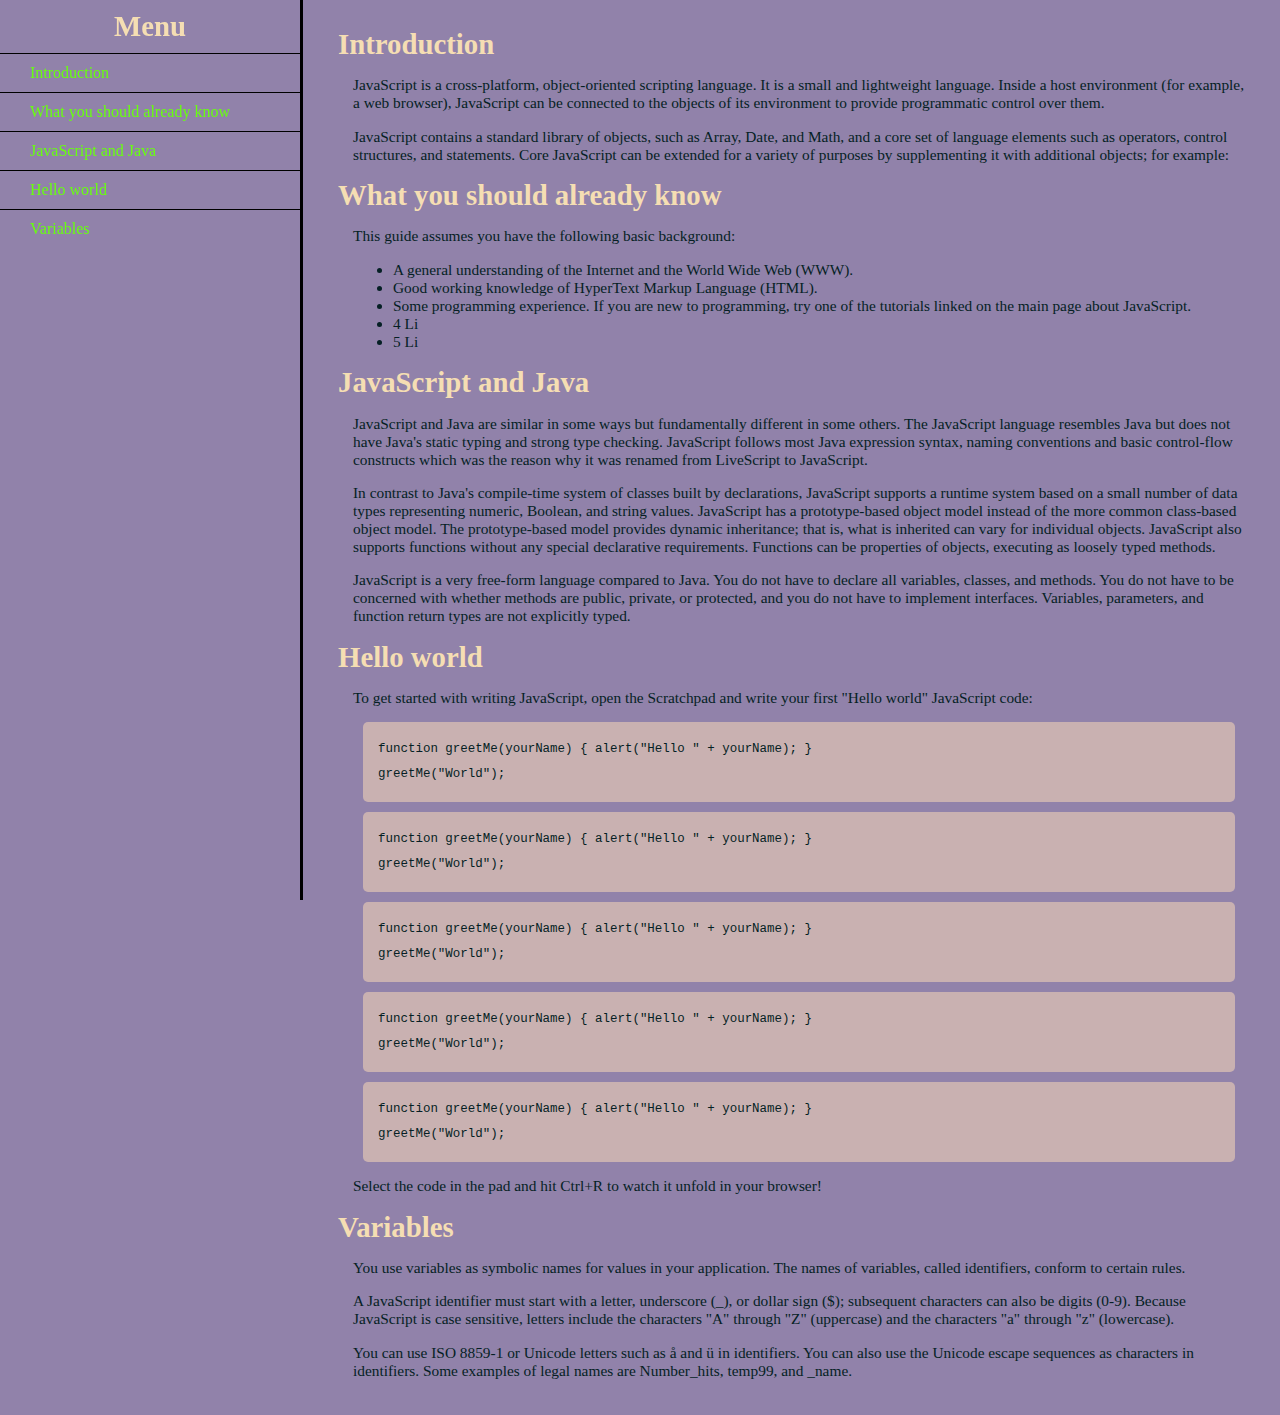
<file: ResponsiveWebDesign/4. Build a Technical Documentation Page/index.html>
<!DOCTYPE html>
<html lang="en" dir="ltr">

<head>
    <meta charset="utf-8">
    <link rel="stylesheet" href="styles.css">
    <title>Build a Technical Documentation Page!</title>
</head>

<body>
    <nav id="navbar">
        <header>Menu</header>
        <li><a class="nav-link" href="#Introduction">Introduction</a></li>
        <li>
            <a class="nav-link" href="#What_you_should_already_know">What you should already know</a>
        </li>
        <li>
            <a class="nav-link" href="#JavaScript_and_Java">JavaScript and Java</a>
        </li>
        <li><a class="nav-link" href="#Hello_world">Hello world</a></li>
        <li><a class="nav-link" href="#Variables">Variables</a></li>
    </nav>
    <main id="main-doc">
        <section class="main-section" id="Introduction">
            <header>Introduction</header>
            <article>
                <p>
                    JavaScript is a cross-platform, object-oriented scripting language. It
                    is a small and lightweight language. Inside a host environment (for
                    example, a web browser), JavaScript can be connected to the objects of
                    its environment to provide programmatic control over them.
                </p>
                <p>
                    JavaScript contains a standard library of objects, such as Array, Date,
                    and Math, and a core set of language elements such as operators, control
                    structures, and statements. Core JavaScript can be extended for a
                    variety of purposes by supplementing it with additional objects; for
                    example:
                </p>
            </article>
        </section>
        <section class="main-section" id="What_you_should_already_know">
            <header>What you should already know</header>
            <article>
                <p>This guide assumes you have the following basic background:</p>
                <ul>
                    <li>
                        A general understanding of the Internet and the World Wide Web (WWW).
                    </li>
                    <li>Good working knowledge of HyperText Markup Language (HTML).</li>
                    <li>
                        Some programming experience. If you are new to programming, try one of
                        the tutorials linked on the main page about JavaScript.
                    </li>
                    <li>4 Li </li>
                    <li>5 Li </li>
                </ul>
            </article>
        </section>
        <section class="main-section" id="JavaScript_and_Java">
            <header>JavaScript and Java</header>
            <article>
                <p>
                    JavaScript and Java are similar in some ways but fundamentally different
                    in some others. The JavaScript language resembles Java but does not have
                    Java's static typing and strong type checking. JavaScript follows most
                    Java expression syntax, naming conventions and basic control-flow
                    constructs which was the reason why it was renamed from LiveScript to
                    JavaScript.
                </p>
                <p>
                    In contrast to Java's compile-time system of classes built by
                    declarations, JavaScript supports a runtime system based on a small
                    number of data types representing numeric, Boolean, and string values.
                    JavaScript has a prototype-based object model instead of the more common
                    class-based object model. The prototype-based model provides dynamic
                    inheritance; that is, what is inherited can vary for individual objects.
                    JavaScript also supports functions without any special declarative
                    requirements. Functions can be properties of objects, executing as
                    loosely typed methods.
                </p>
                <p>
                    JavaScript is a very free-form language compared to Java. You do not
                    have to declare all variables, classes, and methods. You do not have to
                    be concerned with whether methods are public, private, or protected, and
                    you do not have to implement interfaces. Variables, parameters, and
                    function return types are not explicitly typed.
                </p>
            </article>
        </section>
        <section class="main-section" id="Hello_world">
            <header>Hello world</header>
            <article>
                <p>To get started with writing JavaScript, open the Scratchpad and write your
                    first "Hello world" JavaScript code:</p>
                <code>function greetMe(yourName) { alert("Hello " + yourName); }
                  greetMe("World");
                </code>
                <code>function greetMe(yourName) { alert("Hello " + yourName); }
                    greetMe("World");
                  </code>
                <code>function greetMe(yourName) { alert("Hello " + yourName); }
                    greetMe("World");
                  </code>
                <code>function greetMe(yourName) { alert("Hello " + yourName); }
                    greetMe("World");
                  </code>
                <code>function greetMe(yourName) { alert("Hello " + yourName); }
                    greetMe("World");
                  </code>
                <p>Select the code in the pad and hit Ctrl+R to watch it unfold in your
                    browser!</p>
            </article>
        </section>
        <section class="main-section" id="Variables">
            <header>Variables</header>
            <article>
            <p>
                You use variables as symbolic names for values in your application. The
                names of variables, called identifiers, conform to certain rules.
            </p>
            <p>
                A JavaScript identifier must start with a letter, underscore (_), or
                dollar sign ($); subsequent characters can also be digits (0-9). Because
                JavaScript is case sensitive, letters include the characters "A" through
                "Z" (uppercase) and the characters "a" through "z" (lowercase).
            </p>
            <p>
                You can use ISO 8859-1 or Unicode letters such as å and ü in identifiers.
                You can also use the Unicode escape sequences as characters in
                identifiers. Some examples of legal names are Number_hits, temp99, and
                _name.
            </p>
        </article>
        </section>
    </main>
</body>

</html>
</file>
<file: ResponsiveWebDesign/4. Build a Technical Documentation Page/styles.css>
html, body {
    min-width: 150px;
    color: #ffffff;
    background-color: #9182aa;
}

#navbar {
    position: fixed;
    min-width: 290px;
    top: 0px;
    left: 0px;
    width: 300px;
    height: 100%;
    border-right: solid;
    border-color: #000;
}

header {
    color: wheat;
    margin: 10px;
    text-align: center;
    font-size: 1.8em;
    font-weight: bolder;
}

#main-doc header {
    text-align: left;
    margin: 0px;
}

#navbar ul {
    height: 100%;
    padding: 0;
    overflow-y: auto;
    overflow-x: hidden;
}

#navbar li {
    color: black;
    border-top: 1px solid;
    list-style: none;
    width: 100%;
}

#navbar a {
    display: block;
    padding: 10px 30px;
    color: #68ff10;
    text-decoration: none;
    cursor:grab;
}

#main-doc {
    position: absolute;
    margin-left: 310px;
    padding: 20px;
    margin-bottom: 110px;
}

section article {
    color: #051f24;
    margin: 15px;
    font-size: 0.96em;
}

code {
    display: block;
    text-align: left;
    white-space: pre-line;
    position: relative;
    word-break: normal;
    word-wrap: normal;
    line-height: 2;
    background-color: #c9b1b1;
    padding: 15px;
    margin: 10px;
    border-radius: 5px;
}

@media only screen and (max-width: 400px) {
    #main-doc {
        margin-left: -10px;
    }
    code {
        margin-left: -20px;
        width: 100%;
        padding: 15px;
        padding-left: 10px;
        padding-right: 45px;
        min-width: 233px;
    }
}
</file>
